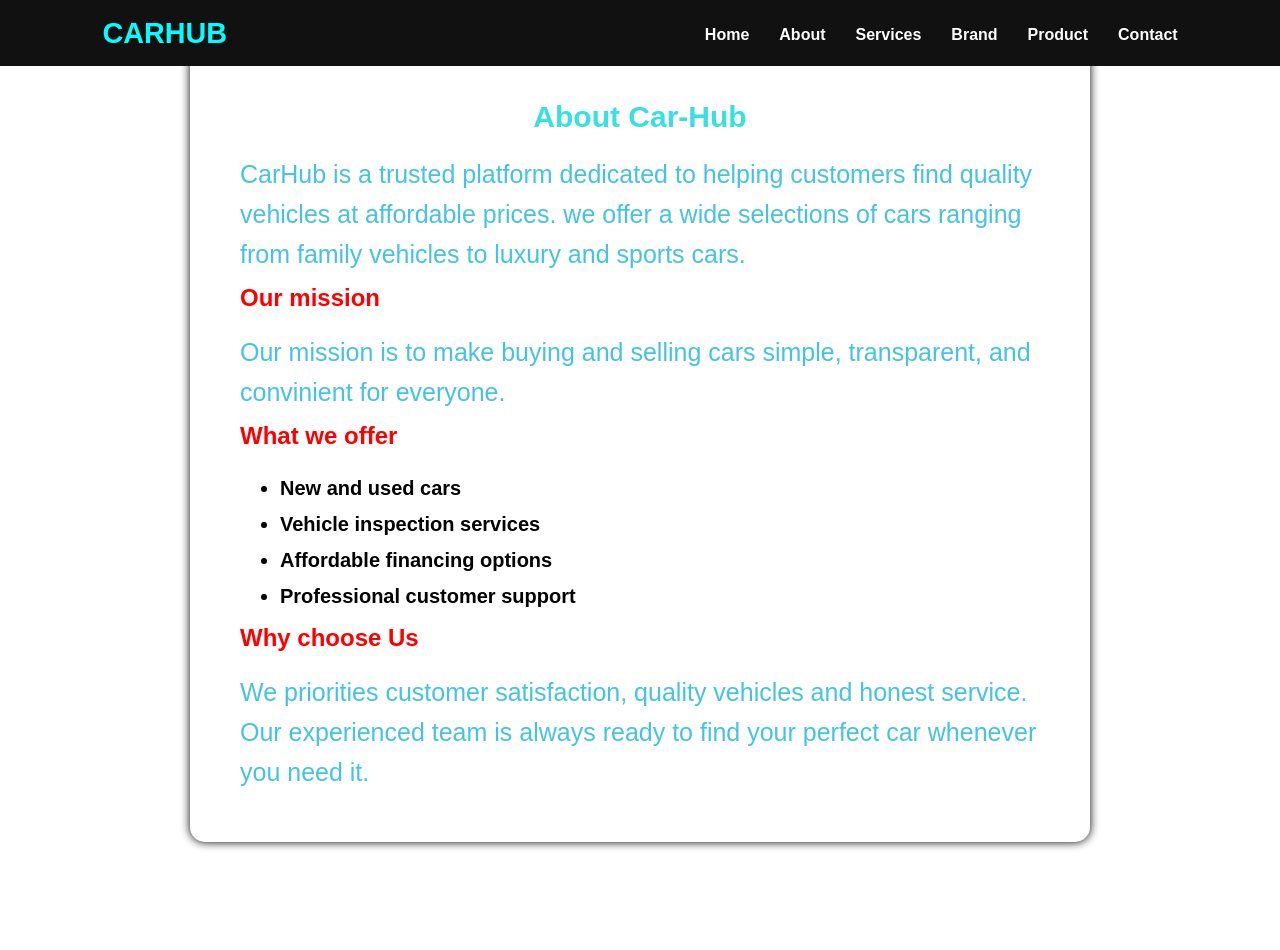
<file: about.html>
<!DOCTYPE html>
<html lang="en">
<head>
    <meta charset="UTF-8">
    <meta name="viewport" content="width=device-width, initial-scale=1.0">
    <title>About Us - CarHub</title>
    <link rel="stylesheet" href="css/about.css">
</head>
<body>
    <div class="nav-home">
        <div class="nav">
            <h3>CARHUB</h3>
            <ul>
                <li><a href="index.html">Home</a></li>
                <li><a href="about.html">About</a></li>
                <li><a href="services.html">Services</a></li>
                <li><a href="brand.html">Brand</a></li>
                <li><a href="#">Product</a></li>
                <li><a href="#Contact">Contact</a></li>
            </ul>
        </div>
    </div>

    <div class="about-container" id="about">

        <div></div>

        <h1>About Car-Hub</h1>
        <p>
            CarHub is a trusted platform dedicated to helping customers find
            quality vehicles at affordable prices.
            we offer a wide selections of cars ranging from family vehicles to
            luxury and sports cars.
        </p>

        <h2>Our mission</h2>
        <p>
            Our mission is to make buying and selling cars simple, transparent,
            and convinient for everyone.
        </p>

        <h2>What we offer</h2>
        <ul>
            <li>New and used cars</li>
            <li>Vehicle inspection services</li>
            <li>Affordable financing options</li>
            <li>Professional customer support</li>
        </ul>

        <h2>Why choose Us</h2>
        <p>
            We priorities customer satisfaction,
            quality vehicles and honest service.
            Our experienced team is always ready to find your perfect car whenever you need it.
        </p>

    </div>

</body>
</html>
</file>
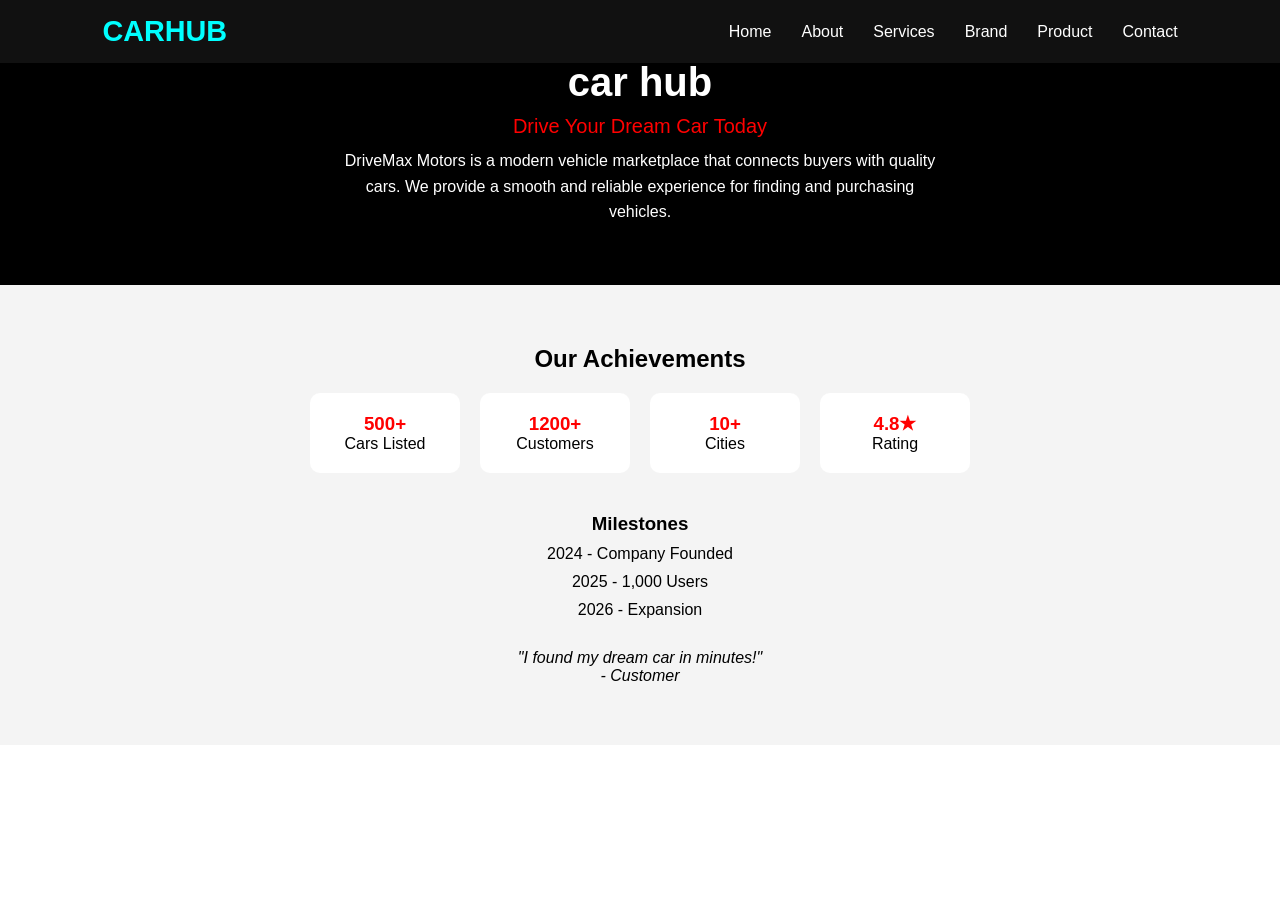
<file: brand.html>
<!DOCTYPE html>
<html lang="en">
<head>
    <meta charset="UTF-8">
    <meta name="viewport" content="width=device-width, initial-scale=1.0">
    <title>car hub </title>

    <link rel="stylesheet" href="css/brand.css">
</head>
<body>
<div class="nav-home">
        <div class="nav">
            <h3>CARHUB</h3>
            <ul>
                <li><a href="index.html">Home</a></li>
                <li><a href="about.html">About</a></li>
                <li><a href="services.html">Services</a></li>
                <li><a href="brand.html">Brand</a></li>
                <li><a href="#">Product</a></li>
                <li><a href="#Contact">Contact</a></li>
            </ul>
        </div>
    </div>
    <!-- BRAND -->
    <section class="brand">
        <h1> car hub</h1>
        <p class="tagline">Drive Your Dream Car Today</p>

        <p class="about">
            DriveMax Motors is a modern vehicle marketplace that connects buyers 
            with quality cars. We provide a smooth and reliable experience 
            for finding and purchasing vehicles.
        </p>
    </section>

    <!-- ACHIEVEMENTS -->
    <section class="achievements">
        <h2>Our Achievements</h2>

        <div class="stats">
            <div class="card">
                <h3>500+</h3>
                <p>Cars Listed</p>
            </div>

            <div class="card">
                <h3>1200+</h3>
                <p>Customers</p>
            </div>

            <div class="card">
                <h3>10+</h3>
                <p>Cities</p>
            </div>

            <div class="card">
                <h3>4.8★</h3>
                <p>Rating</p>
            </div>
        </div>

        <div class="milestones">
            <h3>Milestones</h3>
            <ul>
                <li>2024 - Company Founded</li>
                <li>2025 - 1,000 Users</li>
                <li>2026 - Expansion</li>
            </ul>
        </div>

        <div class="testimonial">
            <p>"I found my dream car in minutes!"</p>
            <span>- Customer</span>
        </div>
    </section>

</body>
</html>
</file>
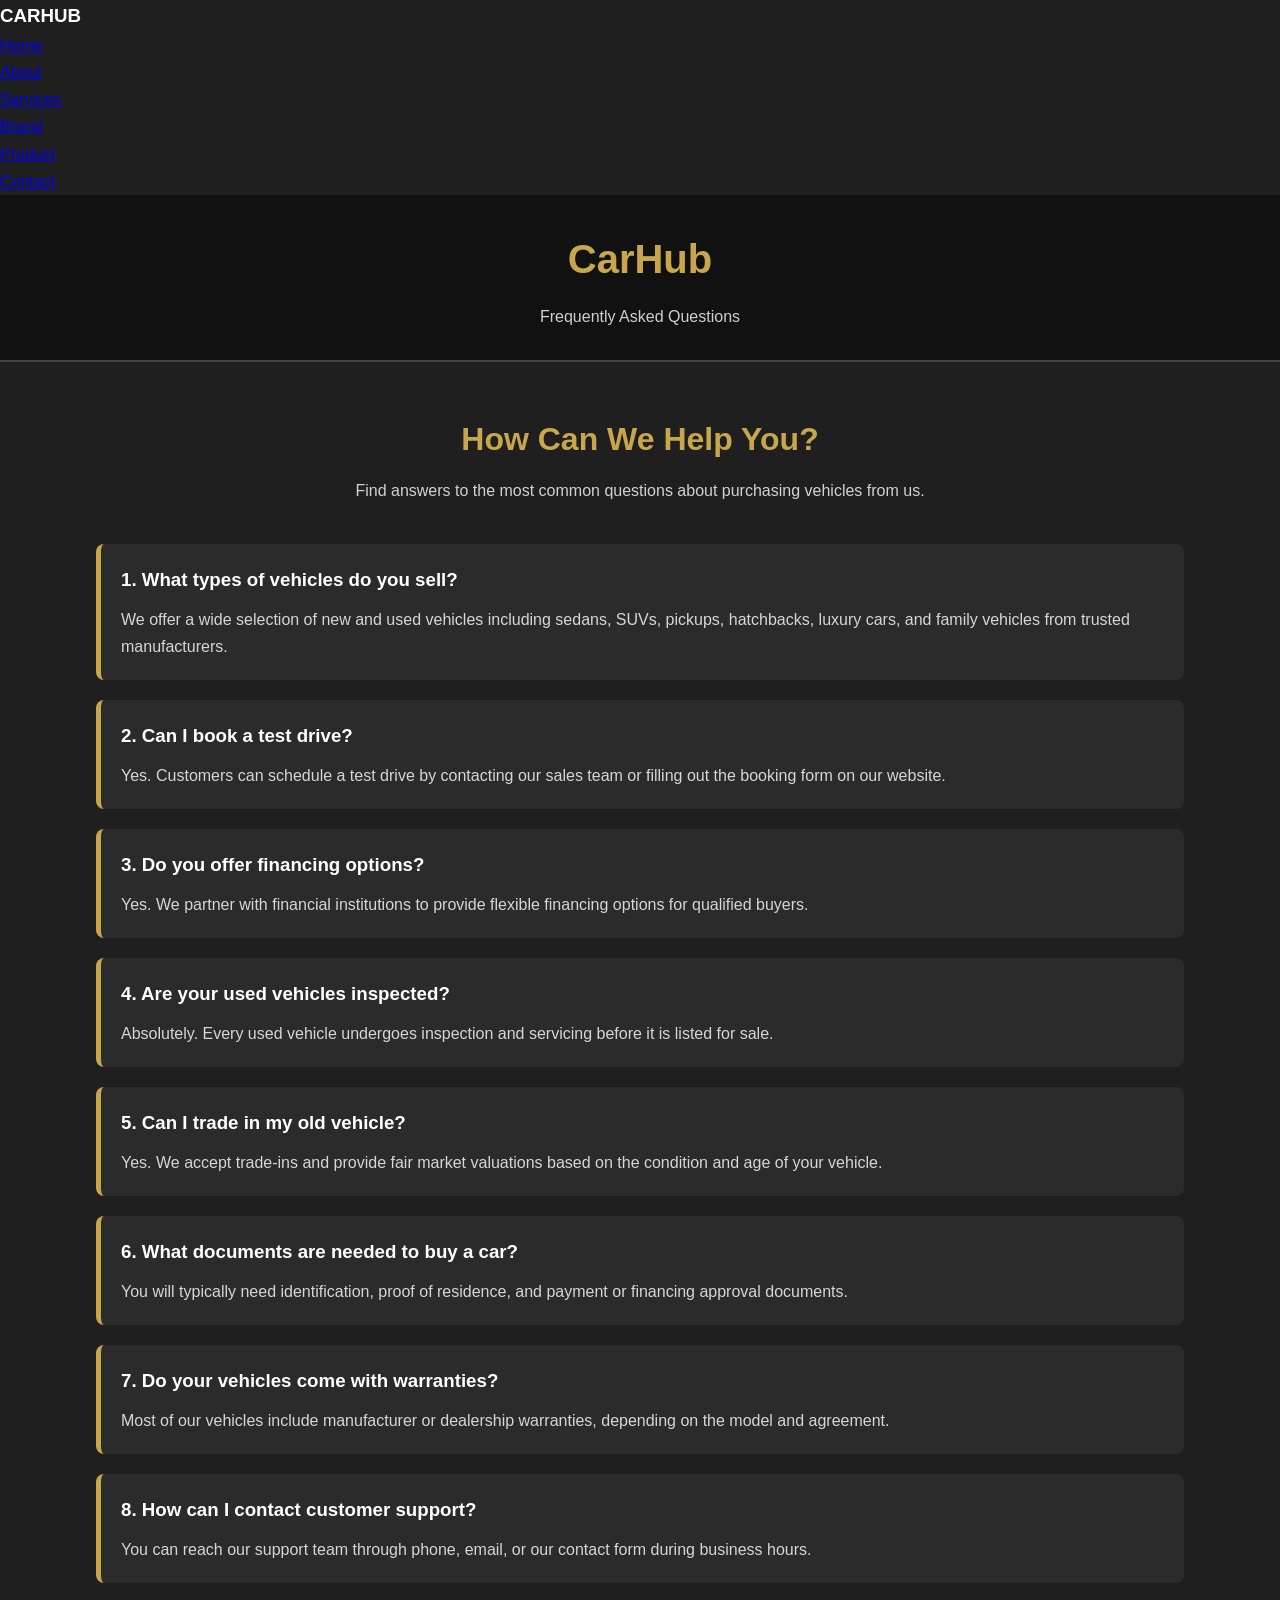
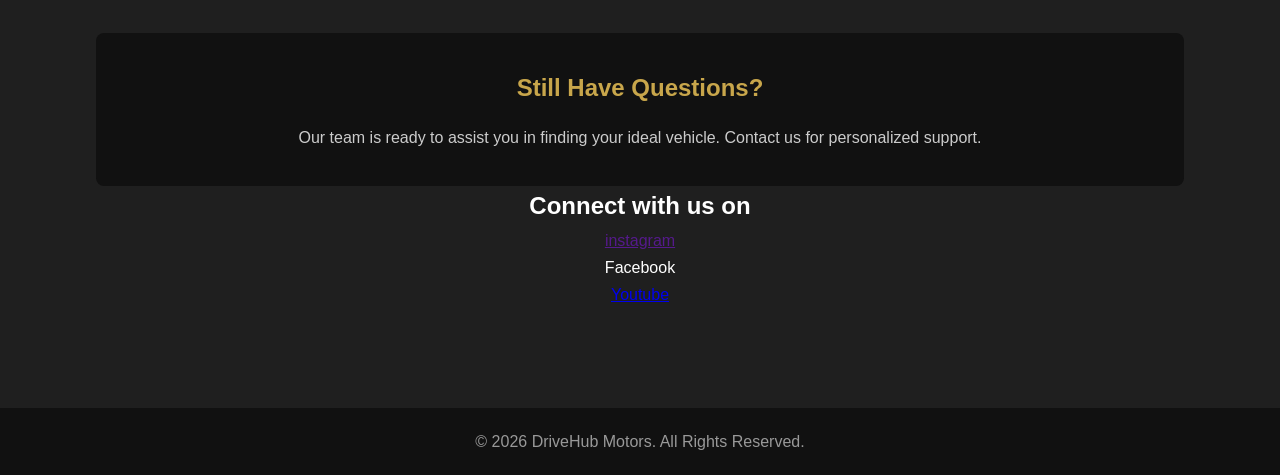
<file: FAQ.html>
<!doctype html>
<html lang="en">
  <head>
    <meta charset="UTF-8" />
    <meta name="viewport" content="width=device-width, initial-scale=1.0" />
    <title>DriveHub Motors | FAQ</title>

    <link rel="stylesheet" href="CSS/FAQ.css" />
  </head>

  <body>
    <div class="nav-home">
        <div class="nav">
            <h3>CARHUB</h3>
            <ul>
                <li><a href="index.html">Home</a></li>
                <li><a href="about.html">About</a></li>
                <li><a href="services.html">Services</a></li>
                <li><a href="brand.html">Brand</a></li>
                <li><a href="#">Product</a></li>
                <li><a href="#Contact">Contact</a></li>
            </ul>
        </div>
    </div>
    <header>
      <h1>CarHub</h1>
      <p>Frequently Asked Questions</p>
    </header>

    <section class="container">
      <div class="section-title">
        <h2>How Can We Help You?</h2>
        <p>
          Find answers to the most common questions about purchasing vehicles
          from us.
        </p>
      </div>

      <div class="faq-box">
        <h3>1. What types of vehicles do you sell?</h3>
        <p>
          We offer a wide selection of new and used vehicles including sedans,
          SUVs, pickups, hatchbacks, luxury cars, and family vehicles from
          trusted manufacturers.
        </p>
      </div>

      <div class="faq-box">
        <h3>2. Can I book a test drive?</h3>
        <p>
          Yes. Customers can schedule a test drive by contacting our sales team
          or filling out the booking form on our website.
        </p>
      </div>

      <div class="faq-box">
        <h3>3. Do you offer financing options?</h3>
        <p>
          Yes. We partner with financial institutions to provide flexible
          financing options for qualified buyers.
        </p>
      </div>

      <div class="faq-box">
        <h3>4. Are your used vehicles inspected?</h3>
        <p>
          Absolutely. Every used vehicle undergoes inspection and servicing
          before it is listed for sale.
        </p>
      </div>

      <div class="faq-box">
        <h3>5. Can I trade in my old vehicle?</h3>
        <p>
          Yes. We accept trade-ins and provide fair market valuations based on
          the condition and age of your vehicle.
        </p>
      </div>

      <div class="faq-box">
        <h3>6. What documents are needed to buy a car?</h3>
        <p>
          You will typically need identification, proof of residence, and
          payment or financing approval documents.
        </p>
      </div>

      <div class="faq-box">
        <h3>7. Do your vehicles come with warranties?</h3>
        <p>
          Most of our vehicles include manufacturer or dealership warranties,
          depending on the model and agreement.
        </p>
      </div>

      <div class="faq-box">
        <h3>8. How can I contact customer support?</h3>
        <p>
          You can reach our support team through phone, email, or our contact
          form during business hours.
        </p>
      </div>

      <div class="contact">
        <h2>Still Have Questions?</h2>
        <p>
          Our team is ready to assist you in finding your ideal vehicle. Contact
          us for personalized support.
        </p>
      </div>

      <div class="Social-Media">
        <h2>Connect with us on</h2>
        <a href="">instagram</a>
        <p>Facebook</p>

        <a href="https://youtube.com/@AutoKonnectKenya">Youtube</a>
      </div>
    </section>

    <footer>
      <p>&copy; 2026 DriveHub Motors. All Rights Reserved.</p>
    </footer>
  </body>
</html>
</file>
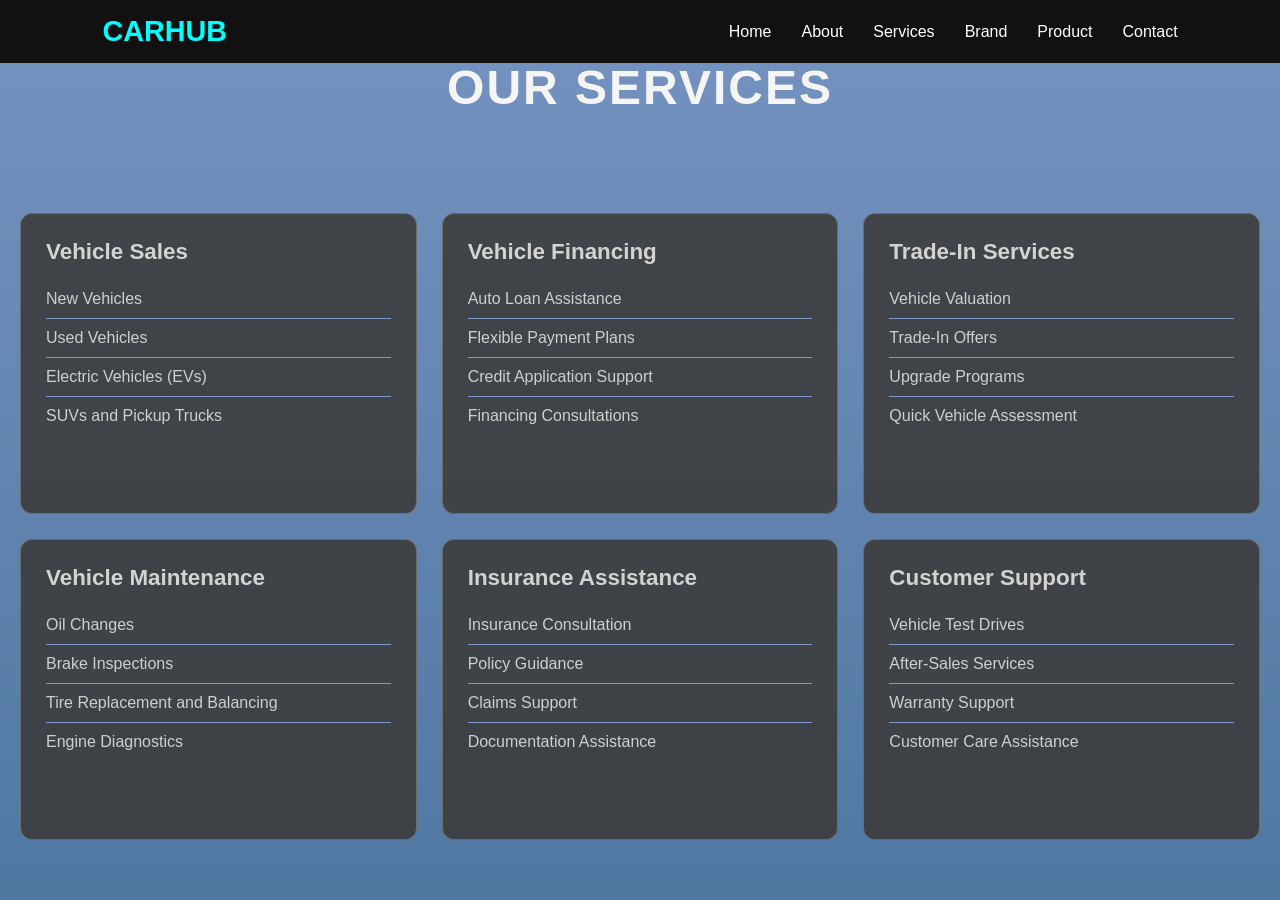
<file: services.html>
<!doctype html>
<html lang="en">
  <head>
    <meta charset="UTF-8" />
    <meta name="viewport" content="width=device-width, initial-scale=1.0" />
    <title>Document</title>
    <link rel="stylesheet" href="css/services.css" />
  </head>
  <body>
    <div class="nav-home">
        <div class="nav">
            <h3>CARHUB</h3>
            <ul>
                <li><a href="index.html">Home</a></li>
                <li><a href="about.html">About</a></li>
                <li><a href="services.html">Services</a></li>
                <li><a href="brand.html">Brand</a></li>
                <li><a href="#">Product</a></li>
                <li><a href="#Contact">Contact</a></li>
            </ul>
        </div>
    </div>
    <section id="services">
      <h2>Our Services</h2>

      <article>
        <h3>Vehicle Sales</h3>
        <ul>
          <li>New Vehicles</li>
          <li>Used Vehicles</li>
          <li>Electric Vehicles (EVs)</li>
          <li>SUVs and Pickup Trucks</li>
        </ul>
      </article>

      <article>
        <h3>Vehicle Financing</h3>
        <ul>
          <li>Auto Loan Assistance</li>
          <li>Flexible Payment Plans</li>
          <li>Credit Application Support</li>
          <li>Financing Consultations</li>
        </ul>
      </article>

      <article>
        <h3>Trade-In Services</h3>
        <ul>
          <li>Vehicle Valuation</li>
          <li>Trade-In Offers</li>
          <li>Upgrade Programs</li>
          <li>Quick Vehicle Assessment</li>
        </ul>
      </article>

      <article>
        <h3>Vehicle Maintenance</h3>
        <ul>
          <li>Oil Changes</li>
          <li>Brake Inspections</li>
          <li>Tire Replacement and Balancing</li>
          <li>Engine Diagnostics</li>
        </ul>
      </article>

      <article>
        <h3>Insurance Assistance</h3>
        <ul>
          <li>Insurance Consultation</li>
          <li>Policy Guidance</li>
          <li>Claims Support</li>
          <li>Documentation Assistance</li>
        </ul>
      </article>

      <article>
        <h3>Customer Support</h3>
        <ul>
          <li>Vehicle Test Drives</li>
          <li>After-Sales Services</li>
          <li>Warranty Support</li>
          <li>Customer Care Assistance</li>
        </ul>
      </article>
    </section>
  </body>
</html>
</file>
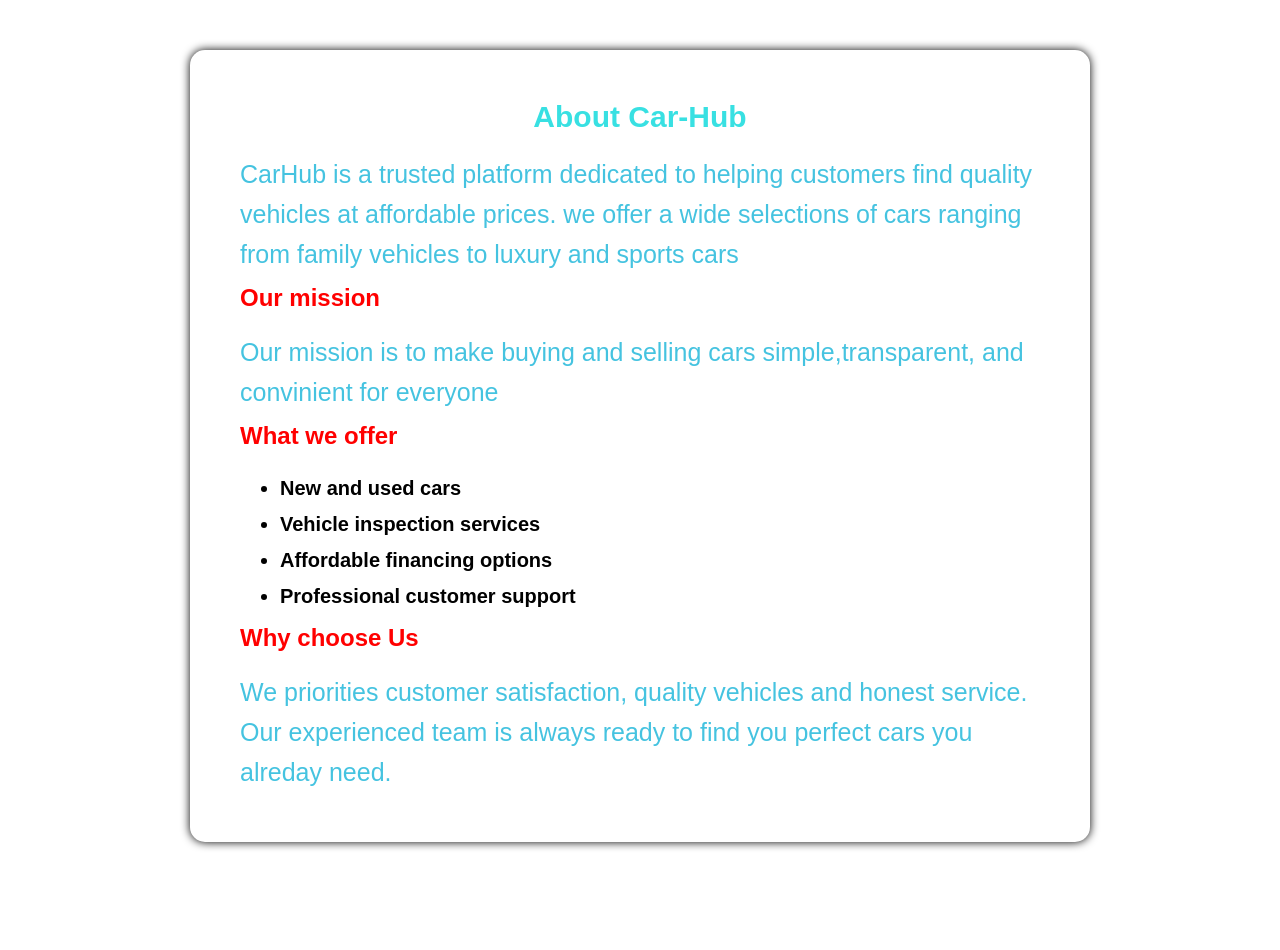
<file: css/about.html>
<!DOCTYPE html>
<html lang="en">
<head>
    <meta charset="UTF-8">
    <meta name="viewport" content="width=device-width, initial-scale=1.0">
    <title>About Us - CarHub</title>
    <link rel="stylesheet" href="about.css">
</head>
<body>
    <div class="about-container">
       
        
        <div class="about">
        <h1>About Car-Hub</h1>
        <p>
            CarHub is a trusted platform dedicated to helping customers find
            quality vehicles at affordable prices.
            we offer a wide selections of cars ranging from family vehicles to
            luxury and sports cars
        </p>
        <h2>Our mission</h2>
        <p>
            Our mission is to make buying and selling cars simple,transparent,
            and convinient for everyone

        </p>
        <h2>What we offer</h2>
        <ul>
            <li>New and used cars</li>
            <li>Vehicle inspection services</li>
            <li>Affordable financing options</li>
            <li>Professional customer support</li>
        
    
        </ul>
        <h2>Why choose Us</h2>
        <p>
            We priorities customer satisfaction,
            quality vehicles and honest service.
            Our experienced team is always ready to find you perfect cars you alreday need.
        </p>
</div>
    </div>
</body>
</html>
</file>
<file: css/about.css>
/* ===== RESET ===== */
* {
  margin: 0;
  padding: 0;
  box-sizing: border-box;
}

body {
  font-family: "Lucida Sans", Geneva, Verdana, sans-serif;
}

/* ===== NAVBAR ===== */
.nav-home {
  background-color: #111;
  padding: 15px 8%;
  position: fixed;
  width: 100%;
  top: 0;
  left: 0;
  z-index: 1000;
}

.nav {
  display: flex;
  justify-content: space-between;
  align-items: center;
}

.nav h3 {
  color: aqua;
  font-size: 1.8rem;
  font-weight: bold;
  cursor: pointer;
}

.nav ul {
  list-style: none;
  display: flex;
  gap: 30px;
}

.nav ul li a {
  text-decoration: none;
  color: white;
  font-size: 1rem;
  transition: color 0.3s ease;
}

.nav ul li a:hover {
  color: aqua;
}

* {
  margin: o;
  padding: 0;
  box-sizing: border-box;
}
body {
  background-image: url(https://images.unsplash.com/photo-1758521961757-2f95c134c2f2?q=80&w=1032&auto=format&fit=crop&ixlib=rb-4.1.0&ixid=M3wxMjA3fDB8MHxwaG90by1wYWdlfHx8fGVufDB8fHx8fA%3D%3D);
  background-repeat: no-repeat;
  background-size: cover;
  min-height: 100vh;
  background-position: center;
}

.about-container {
  width: 80%;
  max-width: 900px;
  margin: 50px auto;
  padding: 50px;
  box-shadow: 0 0 10px rgba(0, 0, 0.1);
  border-radius: 15px;
}

p {
  margin-top: 20px;
  line-height: 1.6;
  font-size: 25px;
  font-weight: 500;
  color: rgb(69, 195, 224);
}

h1 {
  text-align: center;
  margin-bottom: 20px;
  color: rgb(56, 224, 226);
  font-size: 30px;
}
h2 {
  margin-bottom: 20px;
  margin-top: 10px;
  color: red;
}

ul {
  margin-left: 20px;
  line-height: 1.8;
  font-weight: 600;
  font-size: 20px;
  padding-left: 20px;
}
</file>
<file: css/brand.css>
/* ===== RESET ===== */
* {
    margin: 0;
    padding: 0;
    box-sizing: border-box;
}

body {
    font-family: 'Lucida Sans', Geneva, Verdana, sans-serif;
}

/* ===== NAVBAR ===== */
.nav-home {
    background-color: #111;
    padding: 15px 8%;
    position: fixed;
    width: 100%;
    top: 0;
    left: 0;
    z-index: 1000;
}

.nav {
    display: flex;
    justify-content: space-between;
    align-items: center;
}

.nav h3 {
    color: aqua;
    font-size: 1.8rem;
    font-weight: bold;
    cursor: pointer;
}

.nav ul {
    list-style: none;
    display: flex;
    gap: 30px;
}

.nav ul li a {
    text-decoration: none;
    color: white;
    font-size: 1rem;
    transition: color 0.3s ease;
}

.nav ul li a:hover {
    color: aqua;
}

 
 
 body {
            margin: 0;
            font-family: Arial, sans-serif;
        }

        /* BRAND SECTION */
        .brand {
            background: black;
            color: white;
            text-align: center;
            padding: 60px 20px;
        }

        .brand h1 {
            font-size: 40px;
        }

        .tagline {
            color: red;
            font-size: 20px;
            margin: 10px 0;
        }

        .about {
            max-width: 600px;
            margin: auto;
            line-height: 1.6;
        }

        /* ACHIEVEMENTS SECTION */
        .achievements {
            padding: 60px 20px;
            text-align: center;
            background: #f4f4f4;
        }

        .stats {
            display: flex;
            justify-content: center;
            gap: 20px;
            flex-wrap: wrap;
            margin-top: 20px;
        }

        .card {
            background: white;
            padding: 20px;
            width: 150px;
            border-radius: 10px;
        }

        .card h3 {
            color: red;
        }

        .milestones {
            margin-top: 40px;
        }

        .milestones ul {
            list-style: none;
            padding: 0;
        }

        .milestones li {
            margin: 10px 0;
        }

        .testimonial {
            margin-top: 30px;
            font-style: italic;
        }
</file>
<file: CSS/FAQ.css>
* {
    margin: 0;
    padding: 0;
    box-sizing: border-box;
}

body {
    background: #1f1f1f;
    color: #ffffff;
    font-family: Arial, Helvetica, sans-serif;
    line-height: 1.7;
}

/* Header */

header {
    background: #111111;
    text-align: center;
    padding: 30px;
    border-bottom: 2px solid #444;
}

header h1 {
    color: #c8a64b;
    font-size: 40px;
}

header p {
    color: #cfcfcf;
    margin-top: 10px;
}

/* Main Container */

.container {
    width: 85%;
    margin: auto;
    padding: 50px 0;
}

.section-title {
    text-align: center;
    margin-bottom: 40px;
}

.section-title h2 {
    color: #c8a64b;
    margin-bottom: 10px;
    font-size: 32px;
}

.section-title p {
    color: #d2d2d2;
}

/* FAQ Cards */

.faq-box {
    background: #2b2b2b;
    padding: 20px;
    margin-bottom: 20px;
    border-left: 5px solid #c8a64b;
    border-radius: 8px;
    transition: 0.3s;
}

.faq-box:hover {
    background: #363636;
    transform: translateY(-3px);
}

.faq-box h3 {
    margin-bottom: 10px;
    color: white;
}

.faq-box p {
    color: #d6d6d6;
}

/* Contact Section */

.contact {
    margin-top: 50px;
    text-align: center;
    background: #111111;
    padding: 35px;
    border-radius: 8px;
}

.contact h2 {
    color: #c8a64b;
    margin-bottom: 15px;
}

.contact p {
    color: #cccccc;
}

/* Footer */

footer {
    background: #111111;
    text-align: center;
    padding: 20px;
    color: #999999;
    margin-top: 50px;
}

/* Responsive */

@media (max-width: 768px) {

    .container {
        width: 95%;
    }

    header h1 {
        font-size: 30px;
    }

    .section-title h2 {
        font-size: 28px;
    }

    .faq-box h3 {
        font-size: 18px;
    }

}
.Social-Media{
    display: flex; 
    align-items: center;
    justify-content: center;
    flex-direction: column;
}
</file>
<file: css/services.css>
/* ===== RESET ===== */
* {
    margin: 0;
    padding: 0;
    box-sizing: border-box;
}

body {
    font-family: 'Lucida Sans', Geneva, Verdana, sans-serif;
}

/* ===== NAVBAR ===== */
.nav-home {
    background-color: #111;
    padding: 15px 8%;
    position: fixed;
    width: 100%;
    top: 0;
    left: 0;
    z-index: 1000;
}

.nav {
    display: flex;
    justify-content: space-between;
    align-items: center;
}

.nav h3 {
    color: aqua;
    font-size: 1.8rem;
    font-weight: bold;
    cursor: pointer;
}

.nav ul {
    list-style: none;
    display: flex;
    gap: 30px;
}

.nav ul li a {
    text-decoration: none;
    color: white;
    font-size: 1rem;
    transition: color 0.3s ease;
}

.nav ul li a:hover {
    color: aqua;
}


* {
    margin: 0;
    padding: 0;
    box-sizing: border-box;
}

/* Body */
body {
    font-family: Arial, Helvetica, sans-serif;
    background-color: #7898d3;
    color: #e0e0e0;
}

/* Services Section */
#services {
    padding: 60px 20px;
    min-height: 100vh;

    background-image:
        linear-gradient(
            rgba(116, 139, 162, 0.368),
            rgba(5, 62, 72, 0.356)
        ),
        url("https://images.unsplash.com/photo-1503376780353-7e6692767b70");

    background-size: cover;
    background-position: center;
    background-repeat: no-repeat;

    display: grid;
    grid-template-columns: repeat(auto-fit, minmax(300px, 1fr));
    gap: 25px;
}

/* Section Title */
#services h2 {
    grid-column: 1 / -1;
    text-align: center;
    font-size: 3rem;
    color: #f5f5f5;
    margin-bottom: 20px;
    text-transform: uppercase;
    letter-spacing: 2px;
}

/* Service Cards */
#services article {
    background: rgba(60, 60, 60, 0.9);
    border: 1px solid #6b6b6b;
    border-radius: 12px;
    padding: 25px;
    transition: 0.3s ease;
}

#services article:hover {
    transform: translateY(-5px);
    background: rgba(75, 75, 75, 0.95);
}

/* Card Titles */
#services article h3 {
    color: #d3d3d3;
    margin-bottom: 15px;
    font-size: 1.4rem;
}

/* Lists */
#services article ul {
    list-style: none;
}

#services article li {
    padding: 10px 0;
    border-bottom: 1px solid #8298c9;
    color: #cfcfcf;
}

#services article li:last-child {
    border-bottom: none;
}

/* Mobile */
@media (max-width: 768px) {
    #services h2 {
        font-size: 2rem;
    }
}
</file>
